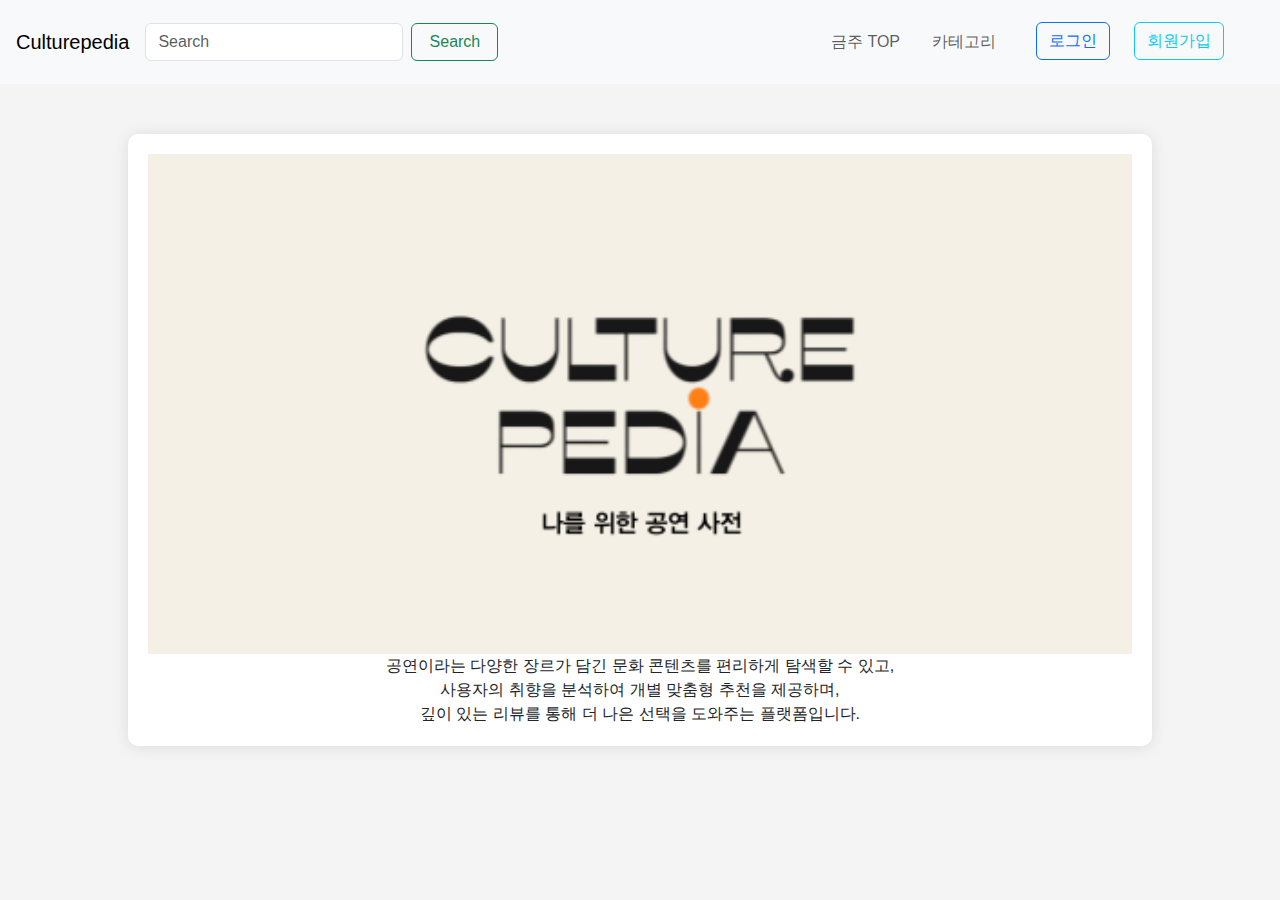
<file: static/main.html>
<!DOCTYPE html>
<html lang="ko">

<head>
    <meta charset="UTF-8">
    <meta name="viewport" content="width=device-width, initial-scale=1.0">
    <title>CULTUREPEDIA</title>

    <link href="https://cdn.jsdelivr.net/npm/bootstrap@5.3.3/dist/css/bootstrap.min.css" rel="stylesheet"
        integrity="sha384-QWTKZyjpPEjISv5WaRU9OFeRpok6YctnYmDr5pNlyT2bRjXh0JMhjY6hW+ALEwIH" crossorigin="anonymous">
    <link rel="stylesheet" href="./css/styles.css" />
</head>

<body>
    <div id="navbar"></div>
    <div class="container">
        <div><img
                src="./logo.png"
                class="img-fluid" alt="이미지 없음" style="width: 1500px; height: 500px;">
            <div class="text-center">공연이라는 다양한 장르가 담긴 문화 콘텐츠를 편리하게 탐색할 수 있고,</div>
            <div class="text-center">사용자의 취향을 분석하여 개별 맞춤형 추천을 제공하며,</div>
            <div class="text-center">깊이 있는 리뷰를 통해 더 나은 선택을 도와주는 플랫폼입니다. </div>
        </div>
    </div>
    <div class="introduction">
        
    </div>
    <script src="https://cdn.jsdelivr.net/npm/@popperjs/core@2.11.8/dist/umd/popper.min.js"
        integrity="sha384-I7E8VVD/ismYTF4hNIPjVp/Zjvgyol6VFvRkX/vR+Vc4jQkC+hVqc2pM8ODewa9r"
        crossorigin="anonymous"></script>
    <script src="https://cdn.jsdelivr.net/npm/bootstrap@5.3.3/dist/js/bootstrap.min.js"
        integrity="sha384-0pUGZvbkm6XF6gxjEnlmuGrJXVbNuzT9qBBavbLwCsOGabYfZo0T0to5eqruptLy"
        crossorigin="anonymous"></script>
    <script src="./js/base.js"></script>
    <script src="./js/cookie.js"></script>
</body>

</html>
</file>
<file: static/css/styles.css>
body {
    font-family: Arial, sans-serif;
    background-color: #f4f4f4;
    margin: 0px;
    padding: 0px;
}

.container {
    width: 80%;
    margin: 50px auto;
    padding: 20px;
    background: #fff;
    border-radius: 10px;
    box-shadow: 0 1px 15px rgba(0, 0, 0, 0.1);
}

h1,
h4 {
    text-align: center;
    color: #333;
}

.input-group .input-group-text {
    margin: 10px;
    display: inline-block;
}

.input-group input[type="checkbox"] {
    margin-right: 5px;
}

.tag-checkbox {
    display: none;
}

.checkbox-label {
    padding: 10px;
    border: 1px solid #ccc;
    border-radius: 4px;
    background-color: #f4f4f4;
    color: #333;
    cursor: pointer;
    margin: 5px;
    display: inline-block;
    text-align: center;
}

/*checkbox가 check되었을 때 컬러 변경*/
.tag-checkbox:checked+.checkbox-label {
    background-color: cornflowerblue;
    color: white;
    border-color: cornflowerblue;
}

label {
    display: block;
    margin: 10px 0px 5px;
}

input {
    width: 100%;
    padding: 10px;
    margin-bottom: 15px;
    border: 1px solid #ccc;
    border-radius: 5px;
    box-sizing: border-box;
}

button {
    width: 100%;
    padding: 10px;
    background-color: #333333;
    color: white;
    border: none;
    border-radius: 4px;
    cursor: pointer;
    margin-top: 15px;
}

button:hover {
    background-color: #A9A9A9;
}

#message {
    text-align: center;
    margin-top: 20px;
}

.navbar-expand-lg .navbar-collapse {
    justify-content: space-between;
}


.card-group {
    display: flex;
    justify-content: space-between;
    flex-wrap: wrap;
}

.card {
    width: 100%;
    margin: 10px;
    border-radius: 8px;
    box-shadow: 0 4px 8px rgba(0, 0, 0, 0.1);
}

.card img {
    border-top-left-radius: 8px;
    border-top-right-radius: 8px;
}

.card-body {
    padding: 15px;
}



.rating {
    display: flex;
    justify-content: space-around;
    align-items: center;
    direction: rtl;
}

.rating > label {
    color: #90A0A3;
    margin: 0 5px;
}

.rating > label:before {
    margin: 5px;
    font-size: 2em;
    font-family: FontAwesome;
    content: "\f005";
    display: inline-block;
}

.rating > input {
    display: none;
}

.rating > input:checked ~ label,
.rating:not(:checked) > label:hover,
.rating:not(:checked) > label:hover ~ label {
color: #F79426;
}

.rating > input:checked + label:hover,
.rating > input:checked ~ label:hover,
.rating > label:hover ~ input:checked ~ label,
.rating > input:checked ~ label:hover ~ label {
color: #FECE31;
}

.nav-item { margin-right: 1rem; }
</file>
